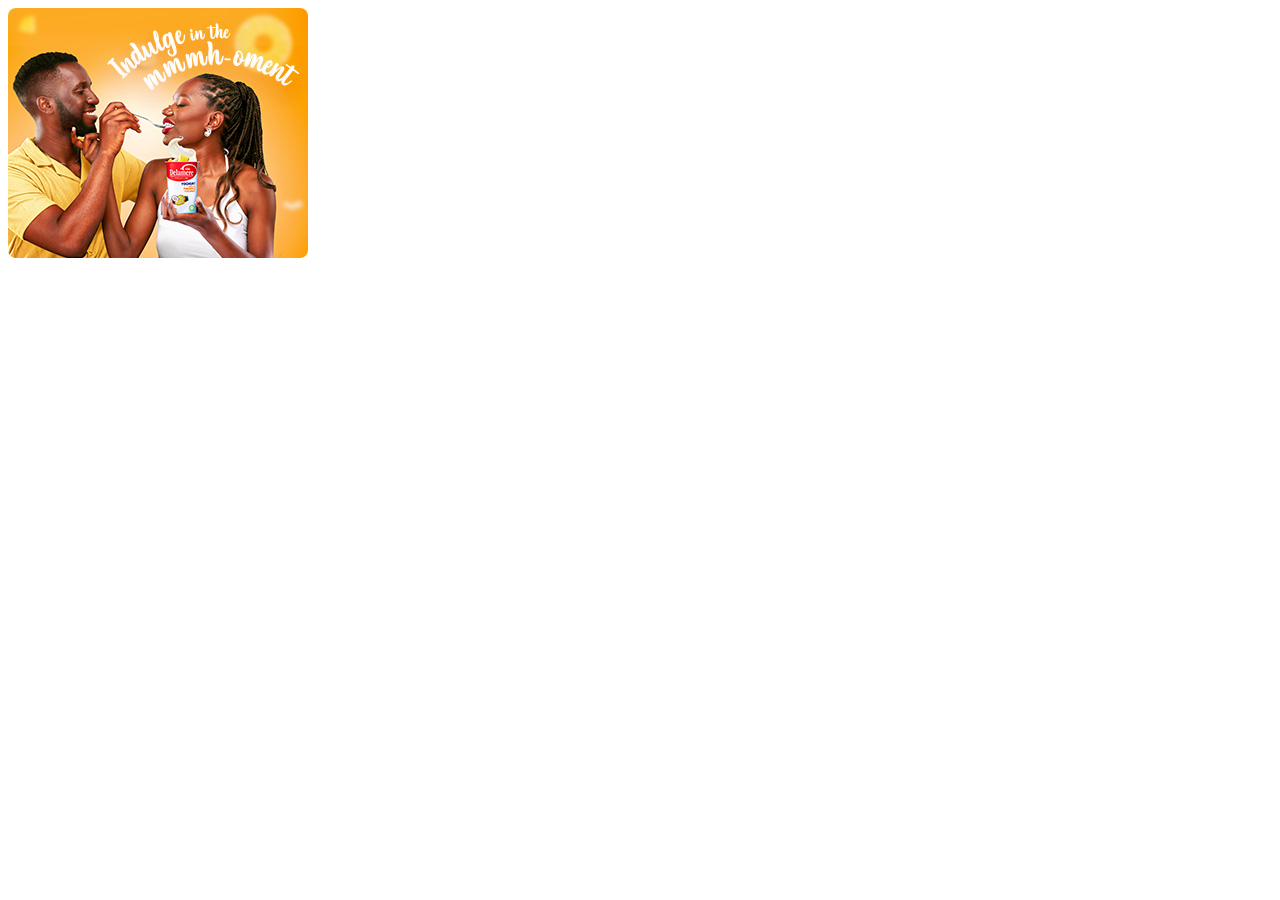
<file: 3D Frame Hover Flip Parallax/index.html>
<!DOCTYPE html>
<html lang="en">
  <head>
    <meta charset="UTF-8" />
    <meta http-equiv="X-UA-Compatible" content="IE=edge" />
    <meta name="viewport" content="width=device-width, initial-scale=1.0" />
    <title>3d flip</title>
  </head>
  <style>
    html {
      font-family: sans-serif;
      box-sizing: border-box;
    }

    *,
    *:before,
    *:after {
      box-sizing: inherit;
    }
    .cd__main {
      background: linear-gradient(
        to right,
        #3f2b96,
        #a8c0ff
      ) !important; /* W3C, IE 10+/ Edge, Firefox 16+, Chrome 26+, Opera 12+, Safari 7+ */
    }
    .text-center {
      text-align: center;
    }

    .color-white {
      color: #fff;
    }

    @media screen and (min-width: 1380px) {
      .box-container {
        flex-direction: row;
      }
    }

    .box-item {
      position: relative;
      /* -webkit-backface-visibility: hidden; */
      width: 300px;
      height: 250px;
    }

    .flip-box {
      -ms-transform-style: preserve-3d;
      transform-style: preserve-3d;
      -webkit-transform-style: preserve-3d;
      perspective: 1000px;
      -webkit-perspective: 1000px;
    }

    .flip-box-front,
    .flip-box-back {
      background-size: cover;
      background-position: center;
      border-radius: 8px;
      height: 250px;
      -ms-transition: transform 0.7s cubic-bezier(0.4, 0.2, 0.2, 1);
      transition: transform 0.7s cubic-bezier(0.4, 0.2, 0.2, 1);
      -webkit-transition: transform 0.7s cubic-bezier(0.4, 0.2, 0.2, 1);
      -webkit-backface-visibility: hidden;
      backface-visibility: hidden;
    }

    .flip-box-front {
      -ms-transform: rotateY(0deg);
      -webkit-transform: rotateY(0deg);
      transform: rotateY(0deg);
      -webkit-transform-style: preserve-3d;
      -ms-transform-style: preserve-3d;
      transform-style: preserve-3d;
    }

    .flip-box:hover .flip-box-front {
      -ms-transform: rotateY(-180deg);
      -webkit-transform: rotateY(-180deg);
      transform: rotateY(-180deg);
      -webkit-transform-style: preserve-3d;
      -ms-transform-style: preserve-3d;
      transform-style: preserve-3d;
    }

    .flip-box-back {
      position: absolute;
      top: 0;
      left: 0;
      width: 100%;

      -ms-transform: rotateY(180deg);
      -webkit-transform: rotateY(180deg);
      transform: rotateY(180deg);
      -webkit-transform-style: preserve-3d;
      -ms-transform-style: preserve-3d;
      transform-style: preserve-3d;
    }

    .flip-box:hover .flip-box-back {
      -ms-transform: rotateY(0deg);
      -webkit-transform: rotateY(0deg);
      transform: rotateY(0deg);
      -webkit-transform-style: preserve-3d;
      -ms-transform-style: preserve-3d;
      transform-style: preserve-3d;
    }

    .flip-box .inner {
      position: absolute;
      left: 0;
      width: 100%;

      outline: 1px solid transparent;
      -webkit-perspective: inherit;
      perspective: inherit;
      z-index: 2;

      transform: translateY(-50%) translateZ(60px) scale(0.94);
      -webkit-transform: translateY(-50%) translateZ(60px) scale(0.94);
      -ms-transform: translateY(-50%) translateZ(60px) scale(0.94);
      top: 50%;
    }

    .flip-box-header {
      font-size: 34px;
    }

    .flip-box p {
      font-size: 20px;
      line-height: 1.5em;
    }

    .flip-box-img {
      height: auto;
      width: 100%;
    }

    .flip-box-button {
      background-color: transparent;
      border: 2px solid #fff;
      border-radius: 2px;
      color: #fff;
      cursor: pointer;
      font-size: 20px;
      font-weight: bold;
      margin-top: 25px;
      padding: 15px 20px;
      text-transform: uppercase;
    }

    .hand-icon {
      position: absolute;
      background-image: url("https://i.postimg.cc/8556gm60/hand.png");
      background-repeat: no-repeat;
      background-position: center;
      width: 100px;
      height: 100px;
      /* background-color: black; */
      left: 35%;
      top: 25%;

      transform-origin: 52% 62%;
    }
    .hand-icon2 {
      position: absolute;
      background-image: url("https://i.postimg.cc/8556gm60/hand.png");
      background-repeat: no-repeat;
      background-position: center;
      width: 100px;
      height: 100px;
      /* background-color: black; */
      left: 35%;
      top: 25%;

      transform-origin: 52% 62%;
    }

    @keyframes swipe-hand {
      25% {
        transform: translate(20px) rotate(30deg);
      }
      50% {
        transform: translate(-20px) rotate(-15deg);
      }
      100% {
        transform: translate(0px) rotate(0);
      }
    }

    @keyframes swipe-hand2 {
      25% {
        transform: translate(20px) rotate(30deg);
      }
      50% {
        transform: translate(-20px) rotate(-15deg);
      }
      100% {
        transform: translate(0px) rotate(0);
      }
    }
  </style>
  <body>
    <div class="box-container">
      <div class="box-item">
        <div class="flip-box">
          <div
            class="flip-box-front text-center"
            style="background-image: url('Frame_1.jpg')">
            <div class="inner color-white">
              <div class="hand-icon"></div>

              <!-- <img src="Frame_1.jpg" alt="" class="flip-box-img" /> -->
            </div>
          </div>
          <div
            class="flip-box-back text-center"
            style="background-image: url('Frame_2.jpg')">
            <div class="inner color-white">
              <div class="hand-icon2"></div>

              <!-- <img src="Frame_2.jpg" alt="" class="flip-box-img" /> -->
            </div>
          </div>
        </div>
      </div>
    </div>
  </body>
  <script>
    window.onload = () => {
      setTimeout(() => {
        document.querySelector(".hand-icon").style.visibility = "hidden";
        document.querySelector(".hand-icon2").style.visibility = "hidden";
      }, 5000);
      document.querySelector(".hand-icon").style.animation =
        "swipe-hand 2s infinite";
      document.querySelector(".hand-icon2").style.animation =
        "swipe-hand 2s infinite";
    };
  </script>
</html>
</file>
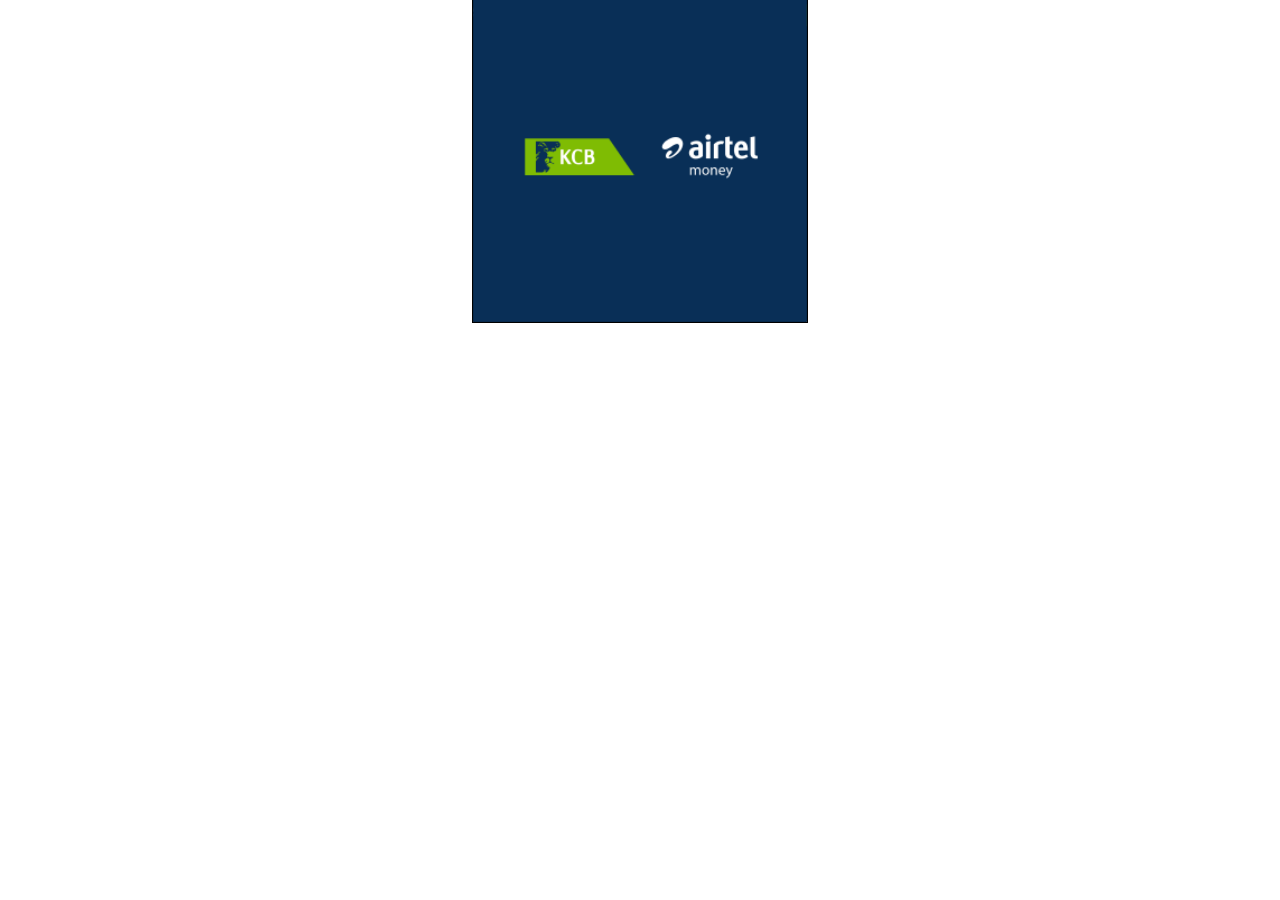
<file: Cube Rotating sideways - Right/index.html>
<!DOCTYPE html>
<html lang="en">
<head>
    <meta charset="UTF-8">
    <meta name="viewport" content="width=device-width, initial-scale=1.0">
    <title>Rotating Cube</title>
    <style>
        html {
            box-sizing: border-box;
        }
        *, ::before, ::after {
            box-sizing: inherit;
        }

        :root {
            --cube-size: 300px;
            --cube-font: 50px;
            --cube-border: 1px;
            --cube-face-padding: calc(
                (var(--cube-size) - 2 * var(--cube-border) - var(--cube-font)) / 2
            );
        }

        body {
            margin: 5px;
        }

        .main-content {
            position: relative;
        }

        .wrapper {
            margin-top: 150px;
            position: absolute;
            top: 50%;
            left: 50%;
            transform: translate(-50%, -50%);
            perspective: 1400px;
        }

        .cube {
            position: relative;
            transform-style: preserve-3d;
            animation: rotate-right 20s linear infinite;
        }

        .face {
            width: var(--cube-size);
            height: var(--cube-size);
            position: absolute;
            border: var(--cube-border) solid black;
            font-size: var(--cube-font);
            line-height: 1;
            text-transform: uppercase;
            padding-top: var(--cube-face-padding);
            padding-bottom: var(--cube-face-padding);
            text-align: center;
        }

        .face-front {
            transform: translateX(-150px) translateY(-150px) translateZ(150px);
            background-image: url(Frame_1.png);
        }

        .face-back {
            transform: translateX(-150px) translateY(-150px) translateZ(-150px) rotateY(180deg);
            background-image: url(Frame_2.png);
        }

        .face-top {
            transform: translateX(-150px) translateY(-300px) rotateX(90deg);
            background-image: url(Frame_3.png);
        }

        .face-bottom {
            transform: translateX(-150px) rotateX(-90deg);
            background-image: url(Frame_4.png);
        }

        .face-right {
            transform: translateY(-150px) rotateY(90deg);
            background-image: url(Frame_3.png);
        }

        .face-left {
            transform: translateY(-150px) translateX(-300px) rotateY(-90deg);
            background-image: url(Frame_4.png);
        }

        @keyframes rotate-right {
            0% {
                transform: rotate3d(0, 0, 0, 0);
            }
            100% {
                transform: rotate3d(0, 1, 0, 360deg);
            }
        }
    </style>
</head>
<body>
    <div class="container-fluid">
        <div class="main-content">
            <div class="wrapper">
                <div class="cube" id="cube">
                    <div class="face face-front"></div>
                    <div class="face face-back"></div>
                    <div class="face face-top"></div>
                    <div class="face face-bottom"></div>
                    <div class="face face-right"></div>
                    <div class="face face-left"></div>
                </div>
            </div>
        </div>
    </div>
</body>
</html>
</file>
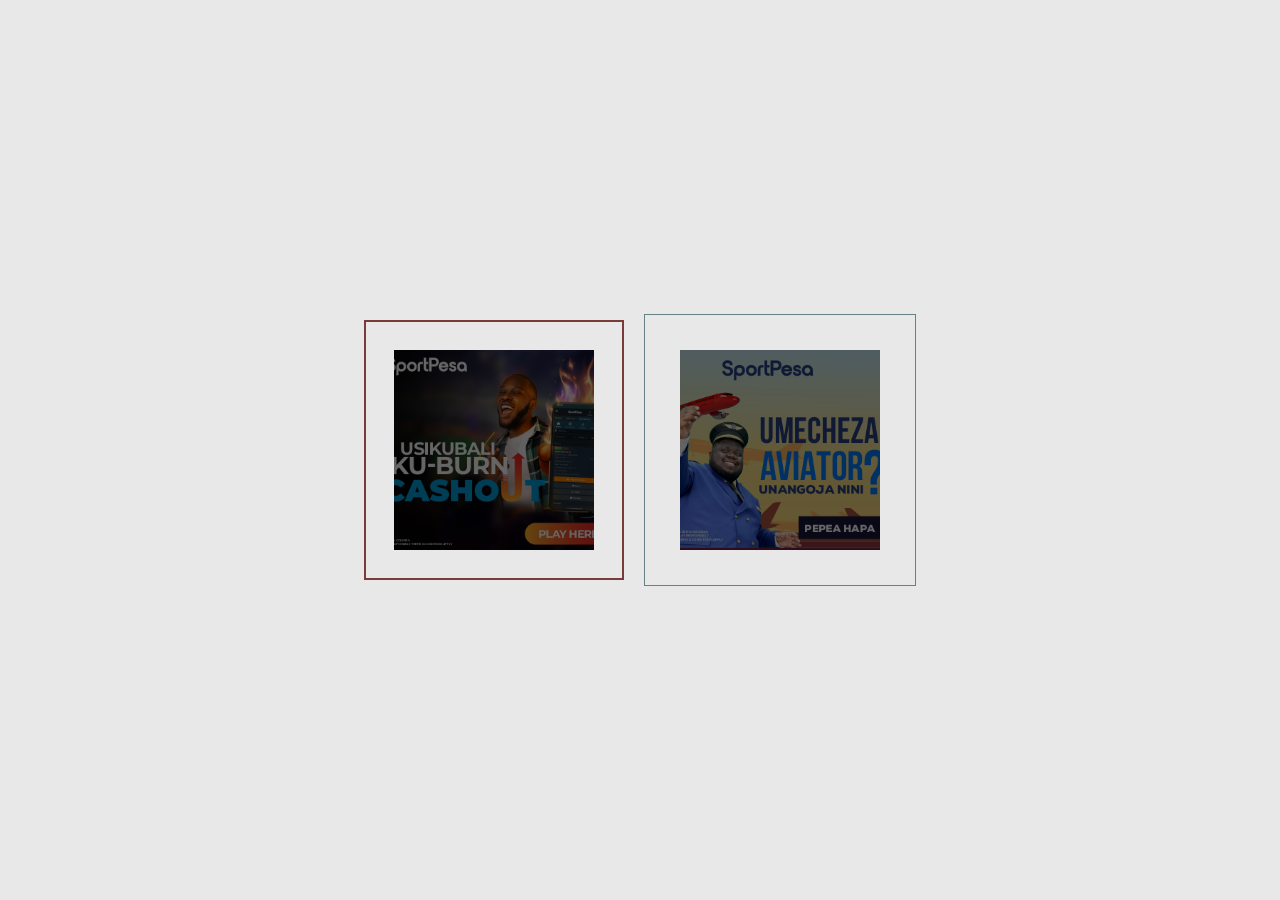
<file: Fancy Image Border Decoration/index.html>
<!DOCTYPE html>
<html lang="en">
<head>
    <meta charset="UTF-8">
    <meta http-equiv="X-UA-Compatible" content="IE=edge">
    <meta name="viewport" content="width=device-width, initial-scale=1.0">
    <title>Document</title>
</head>
<body>
<img src="Cash-out.png" alt="an old car">
<img src="Aviator.png" style="--c: #668284;--b:1px;--s: 18px" alt="an old car">

<style>
    img {
  --s: 15px;  /* size of the frame */
  --b: 2px;   /* border thickness */
  --w: 200px; /* width of the image */
  --c: #7B3B3B;
  
  width: var(--w);
  aspect-ratio: 1;
  object-fit: cover;
  padding: calc(2*var(--s));
  --_g: var(--c) var(--b),#0000 0 calc(100% - var(--b)),var(--c) 0;
  background:
    linear-gradient(      var(--_g)) 50%/100% var(--_i,100%) no-repeat,
    linear-gradient(90deg,var(--_g)) 50%/var(--_i,100%) 100% no-repeat;
  outline: calc(var(--w)/2) solid #0009;
  outline-offset: calc(var(--w)/-2 - 2*var(--s));
  transition: .4s;
  cursor: pointer;
}
img:hover {
  outline: var(--b) solid var(--c);
  outline-offset: calc(var(--s)/-2);
  --_i: calc(100% - 2*var(--s));
}

body {
  margin: 0;
  min-height: 100vh;
  display: grid;
  place-content: center;
  align-items: center;
  grid-auto-flow: column;
  gap: 20px;
  background: #e8e8e8;
}
</style>
</body>
</html>
</file>
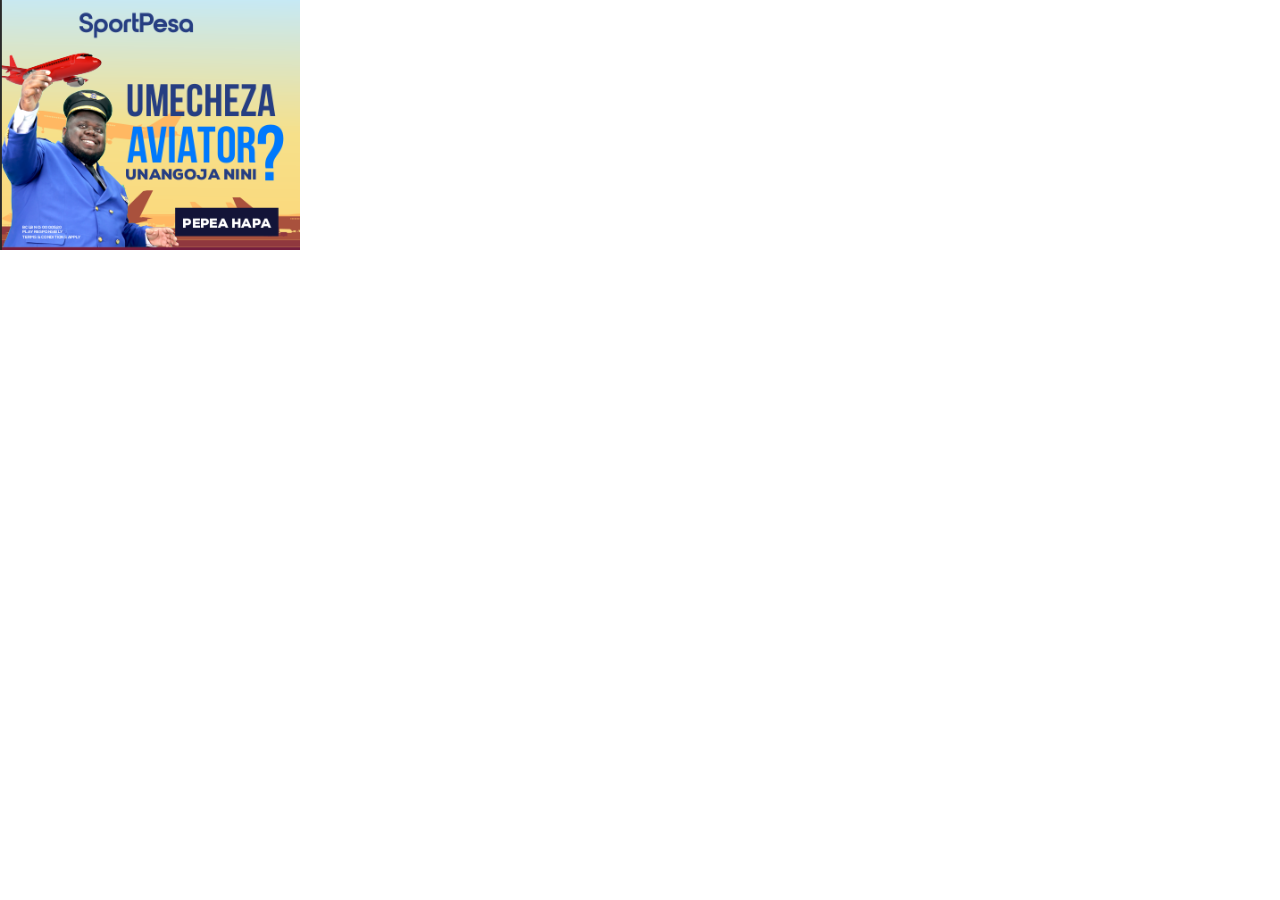
<file: Folding Image/index.html>
<!DOCTYPE html>
<html lang="en">
<head>
    <meta charset="UTF-8">
    <meta http-equiv="X-UA-Compatible" content="IE=edge">
    <meta name="viewport" content="width=device-width, initial-scale=1.0">
    <title>Aviator</title>
</head>
<body>
    <ul>
        <li></li>
        <li></li>
        <li></li>
        <li></li>
    </ul>

    <style>
        body{
            margin: 0;
            padding: 0;
        }

        ul{
            margin: 0;
            padding: 0;
            position: absolute;
            width: 300px;
            height: 250px;
            display: flex;
        }

        ul li{
            list-style: none;
            width: 25%;
            background: url(Aviator.png);
            background-size: cover;
            height:100%;
            transition: .5s;
        }

        /* ul:hover li:nth-child(odd){
            transform: skewY(15deg);
            box-shadow: inset 20px 0 50px rgba(0,0,0,.5);
        }
        ul:hover li:nth-child(even){
            transform: skewY(-15deg);
            box-shadow: inset 20px 0 50px rgba(0,0,0,.5);
        } */
        @keyframes skewAnimationOdd {
    0% {
        transform: skewY(0deg);
        box-shadow: inset 0 0 0 rgba(0,0,0,.5);
    }
    50% {
        transform: skewY(15deg);
        box-shadow: inset 20px 0 50px rgba(0,0,0,.5);
    }
    100% {
        transform: skewY(0deg);
        box-shadow: inset 0 0 0 rgba(0,0,0,.5);
    }
}

@keyframes skewAnimationEven {
    0% {
        transform: skewY(0deg);
        box-shadow: inset 0 0 0 rgba(0,0,0,.5);
    }
    50% {
        transform: skewY(-15deg);
        box-shadow: inset 20px 0 50px rgba(0,0,0,.5);
    }
    100% {
        transform: skewY(0deg);
        box-shadow: inset 0 0 0 rgba(0,0,0,.5);
    }
}

ul li {
    animation-duration: 4s; /* Adjust as needed */
    animation-iteration-count: infinite;
}

ul li:nth-child(odd) {
    animation-name: skewAnimationOdd;
}

ul li:nth-child(even) {
    animation-name: skewAnimationEven;
}

        
        ul li:nth-child(1){
            background-position: 0;
        }

        ul li:nth-child(2){
            background-position: -75px;
        }

        ul li:nth-child(3){
            background-position: calc(-75px * 2);
        }

        ul li:nth-child(4){
            background-position: calc(-75px * 3);
        }

    </style>
</body>
</html>
</file>
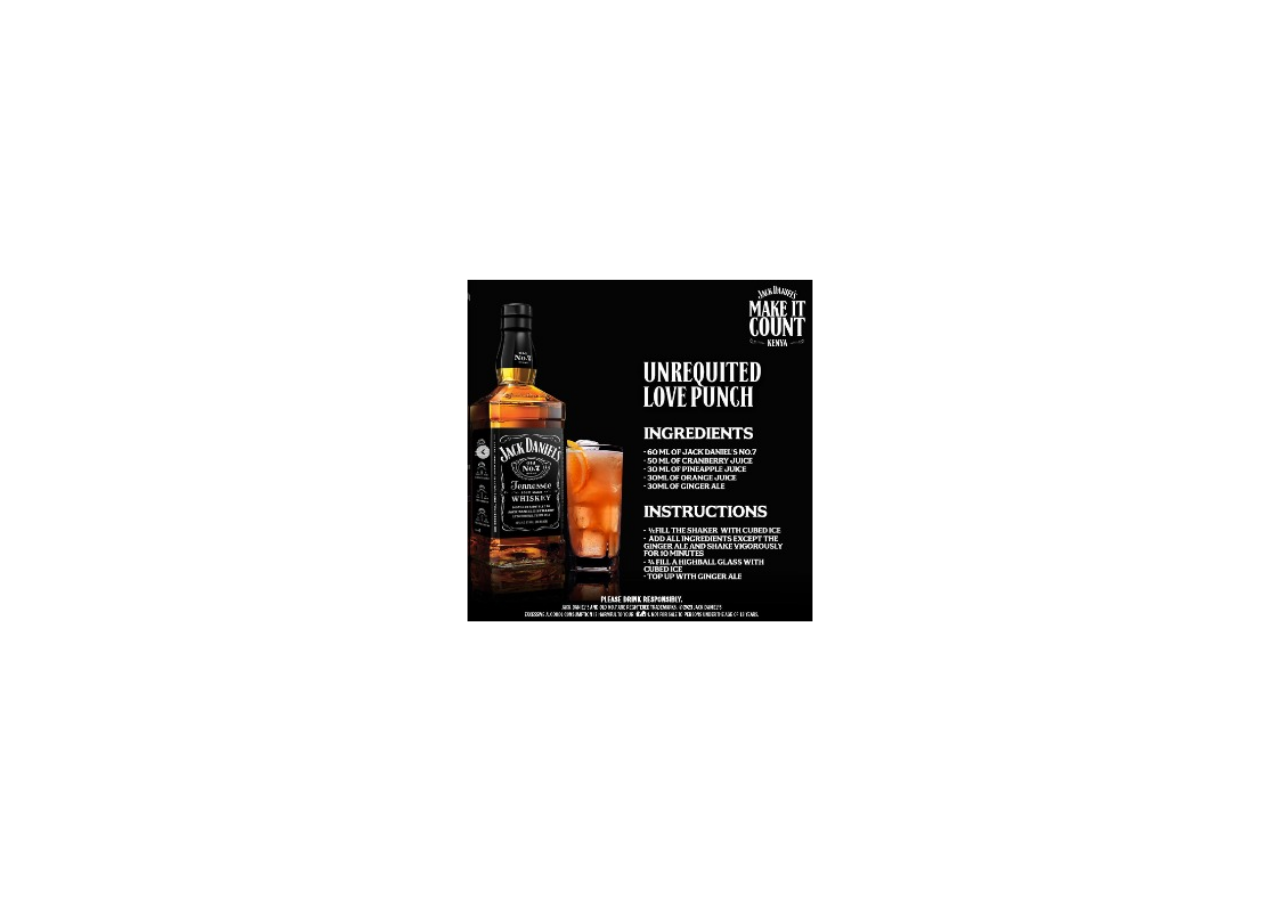
<file: Magnifying Clip Blinds/index.html>
<!DOCTYPE html>
<html lang="en">
<head>
    <meta charset="UTF-8">
    <meta http-equiv="X-UA-Compatible" content="IE=edge">
    <meta name="viewport" content="width=device-width, initial-scale=1.0">
    <link rel="stylesheet" href="style.css">
    <title>Document</title>
</head>
<body>
    <div id="background" class="clip"></div>
<div id="clip3" class="clip"></div>
<div id="clip4" class="clip"></div>
<div id="clipa" class="clip"></div>
<div id="clip1" class="clip"></div>
<div id="clip2" class="clip"></div>
<div id="clipb" class="clip"></div>
</body>
</html>
</file>
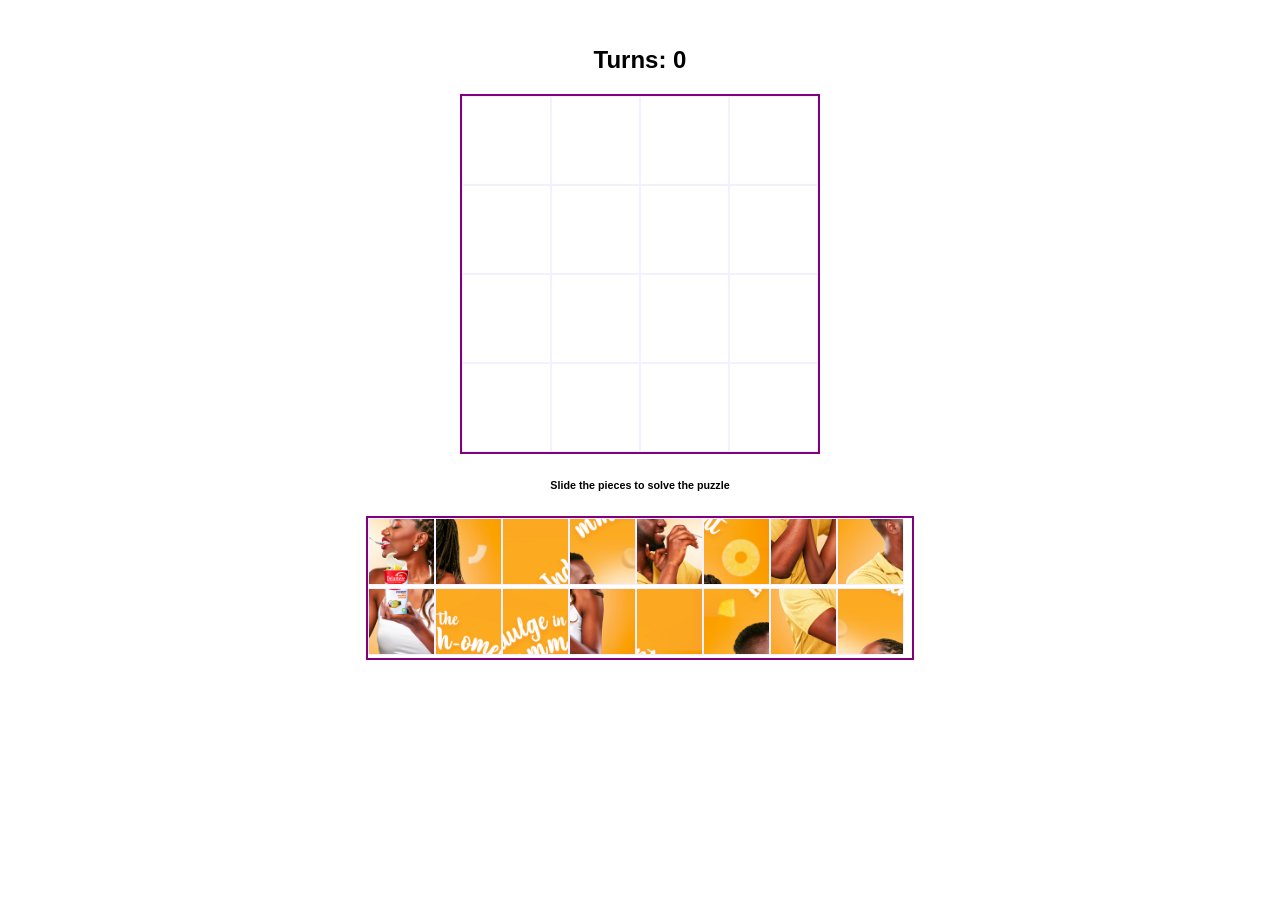
<file: Puzzle Game Outbound Frame/index.html>
<!DOCTYPE html>
<html>
    <head>
        <meta charset="UTF-8">
        <meta name="viewport" content="width=device-width, initial-scale=1.0">
        <title>Puzzle Game</title>
        <link rel="stylesheet" href="puzzle.css">
        <script src="puzzle.js"></script>
    </head>

    <body>
        <br>
        <h2>Turns: <span id="turns">0</span></h2>
        <div id="board"></div>
        <h6> <span class="instructions">Slide the pieces to solve the puzzle</span></h2>
        <div id="pieces"></div>
    </body>
</html>
</file>
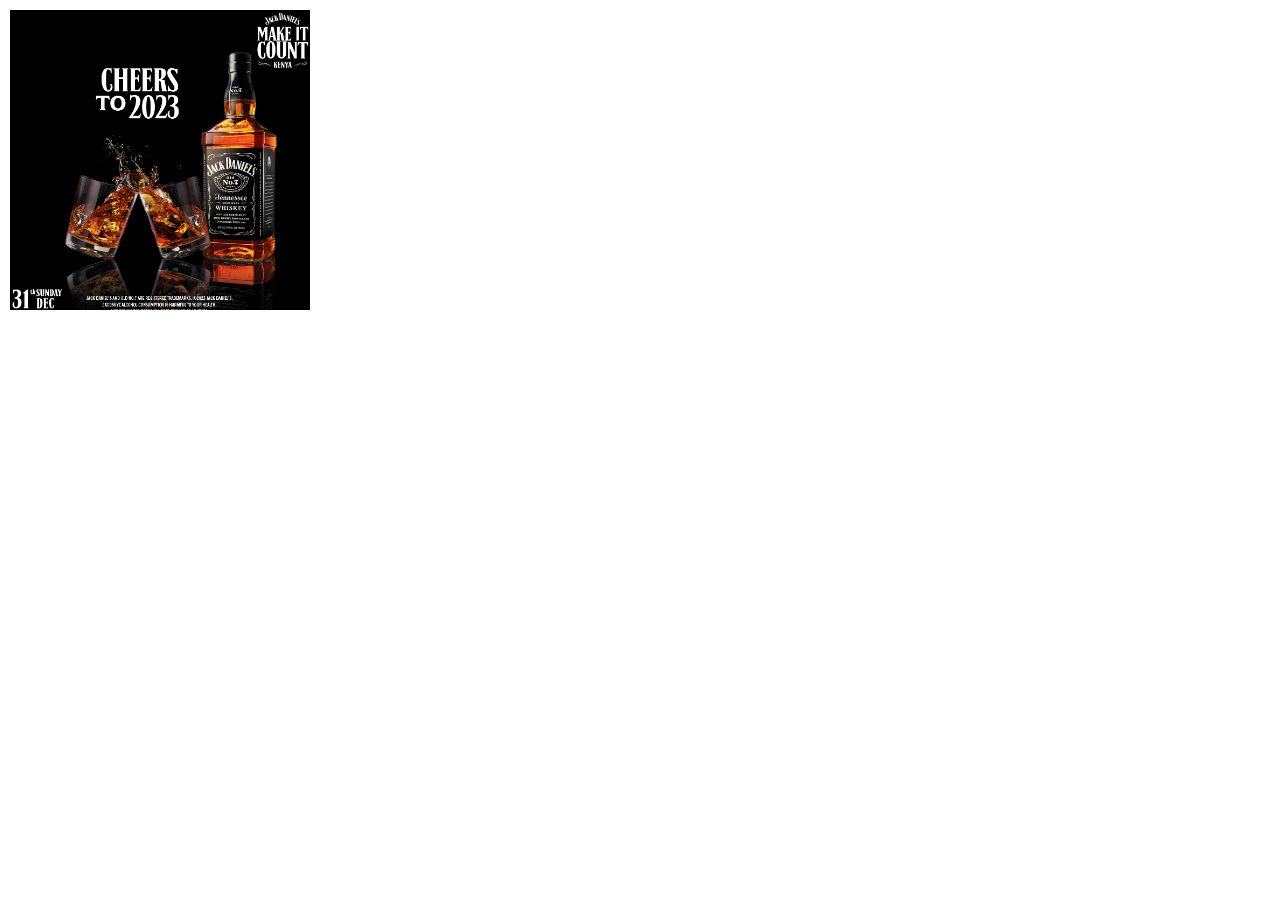
<file: Reveal Hover Effects/index.html>
<!DOCTYPE html>
<html lang="en">
<head>
  <meta charset="UTF-8">
  <meta name="viewport" content="width=device-width, initial-scale=1.0">
  <link rel="stylesheet" href="styles.css">
  <title>Iris</title>
</head>
<body>
  <div class="wrapper">
    <div class="intro">
      <!-- Add content here if needed -->
    </div>

    <div class="scenes" tabindex="0">
      <div class="scene-1">
      </div>
      <div class="scene-2">
      </div>
    </div>
  </div>
</body>
</html>
</file>
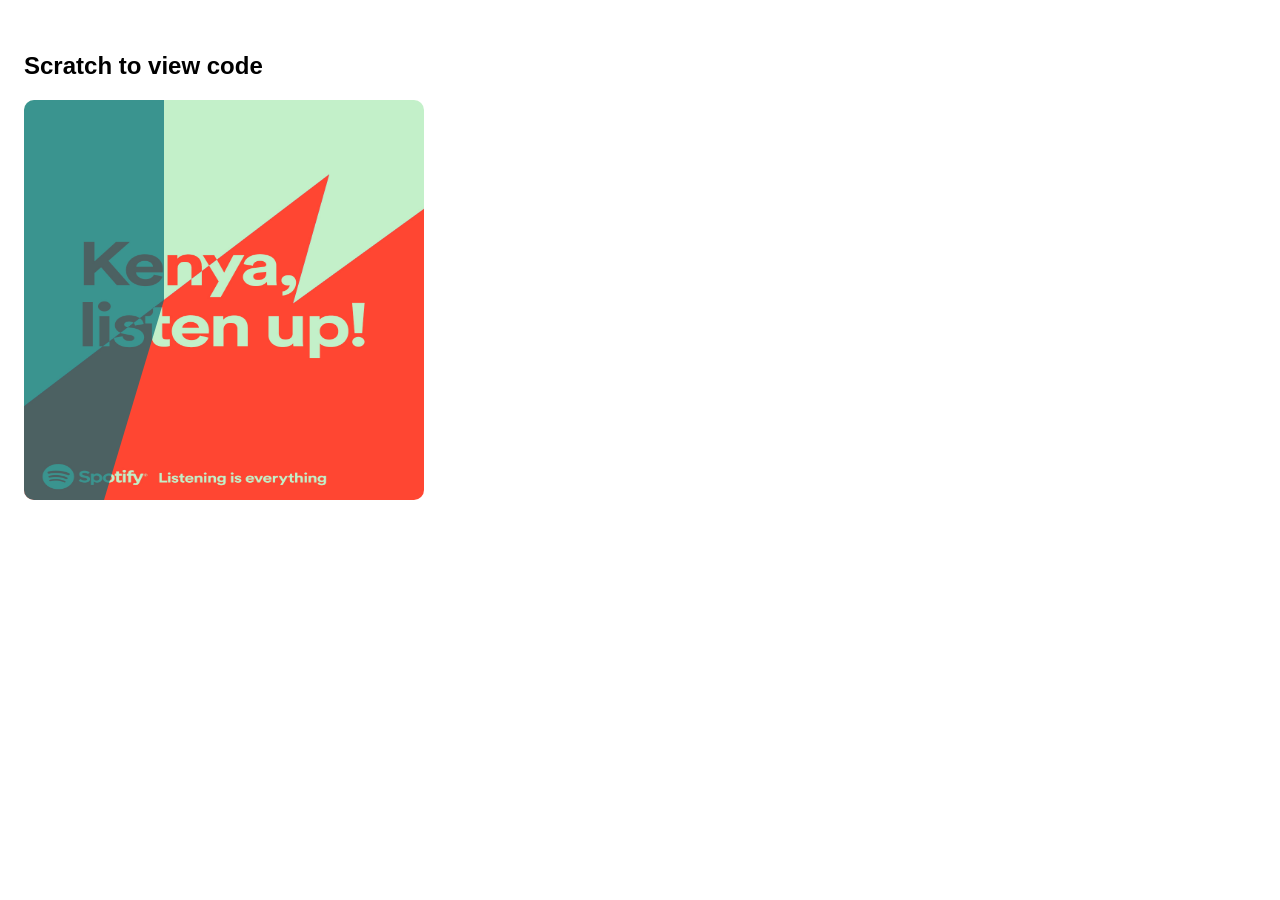
<file: Scratch to Reveal Card/index.html>
<!DOCTYPE html>
<html lang="en">
  <head>
    <meta charset="UTF-8" />
    <meta name="viewport" content="width=device-width, initial-scale=1.0" />
    <title>Document</title>
    <style>
      body {
        font-family: "Montserrat", sans-serif;
      }

      .main-container {
        padding: 24px 16px;
      }

      .scratch-container {
        width: 400px;
        height: 400px;
        border-radius: 10px;
        margin-bottom: 32px;
        overflow: hidden;
        position: relative;
        animation: bounce 2s infinite;
      }

      .scratch-card {
        position: absolute;
        inset: 0;
        display: grid;
        place-items: center;
        font-size: 24px;
        font-weight: bold;
        letter-spacing: 2px;
      }

      canvas {
        position: absolute;
        cursor: grabbing;
      }

      @keyframes bounce {
        0%, 100% {
          transform: translateY(0);
        }
        50% {
          transform: translateY(-20px);
        }
      }

      @keyframes shake {
        0%, 100% {
          transform: translateX(0);
        }
        25% {
          transform: translateX(-5px);
        }
        75% {
          transform: translateX(5px);
        }
      }

      .scratch-container:hover {
        animation: shake 0.5s infinite;
      }
    </style>
  </head>
  <body>
    <div class="main-container">
      <h2 class="main-heading">Scratch to view code</h2>
      <div class="scratch-container">
        <div class="scratch-card">
          <div class="code">
            <img src="Listen_Up_Kenya.jpg" alt="" width="400" height="400">
          </div>
        </div>
        <canvas id="scratch-card1" width="400" height="400"></canvas>
      </div>
    </div>
    <script>
      const createScratchCard = (canvasId, color) => {
        let canvas = document.getElementById(canvasId);
        let context = canvas.getContext("2d");

        const init = () => {
          context.fillStyle = color;
          context.globalAlpha = 0.7; // Set the transparency of the covering color
          context.beginPath();
          // Draw an irregular shape covering 35% of the canvas
          context.moveTo(0, 0);
          context.lineTo(0.35 * canvas.width, 0);
          context.lineTo(0.35 * canvas.width, 0.5 * canvas.height);
          context.lineTo(0.2 * canvas.width, canvas.height);
          context.lineTo(0, canvas.height);
          context.closePath();
          context.fill();
        };

        const scratch = (x, y) => {
          context.globalCompositeOperation = "destination-out";
          context.beginPath();
          context.arc(x, y, 24, 0, 2 * Math.PI);
          context.fill();
        };

        canvas.addEventListener("mouseover", (event) => {
          scratch(event.offsetX, event.offsetY);
        });

        canvas.addEventListener("mousemove", (event) => {
          scratch(event.offsetX, event.offsetY);
        });

        init();
      };

      createScratchCard("scratch-card1", "#006d77");
    </script>
  </body>
</html>
</file>
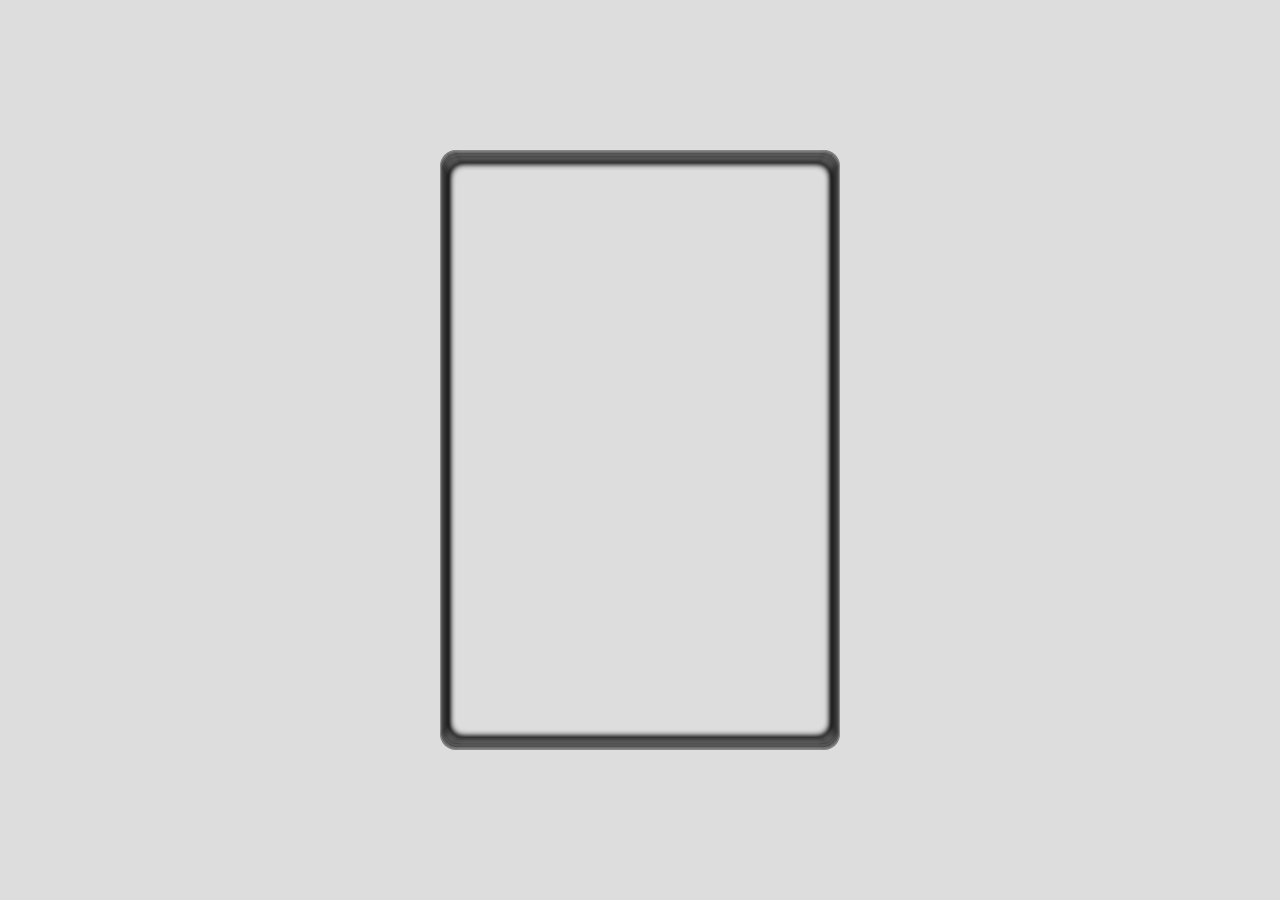
<file: 1 Drafts/3D CSS Card/index.html>
<!DOCTYPE html>
<html lang="en">
<head>
    <meta charset="UTF-8">
    <meta name="viewport" content="width=device-width, initial-scale=1.0">
    <title>3D Card</title>
    <style>
        * {
            margin: 0 auto;
            padding: 0;
            box-sizing: border-box;
        }

        body {
            font-family: Raleway, sans-serif;
            display: flex;
            align-items: center;
            min-height: 100vh;
            background-color: #ddd;
        }

        .card-container {
            perspective: 50em;
        }

        .card-container:nth-child(1) {
            --bi: repeating-linear-gradient(30deg, #111 0 0.25em, #333 0 1em);
        }

        .card-container:nth-child(2) {
            --bi: linear-gradient(#555 5em, #0000 3em), linear-gradient(60deg, #880E4F, #1A237E);
        }

        @keyframes rotateCard {
            0% {
                transform: rotateY(30deg) rotateX(15deg);
            }
            50% {
                transform: rotateY(-30deg) rotateX(-15deg);
            }
            100% {
                transform: rotateY(30deg) rotateX(15deg);
            }
        }

        .card {
            position: relative;
            width: 400px;
            height: 600px;
            padding: 3em;
            color: #fff;
            transform-style: preserve-3d;
            animation: rotateCard 5s infinite;
        }

        .layers {
            position: absolute;
            left: 0;
            top: 0;
            width: 100%;
            height: 100%;
            transform-style: preserve-3d;
            z-index: -1;
        }

        .layer {
            position: absolute;
            left: 0;
            top: 0;
            width: 100%;
            height: 100%;
            border-radius: 1em;
            background-image: url(https://img.freepik.com/premium-photo/nursery-art-illustration-cheetah-airy-pastel-color-palette_1151123-19405.jpg?ga=GA1.1.1137276521.1719309819);
            box-shadow: 0 0 0.5em #000d inset;
        }

        .layer:nth-child(1) { --tz: 0px; transform: translateZ(var(--tz)); }
        .layer:nth-child(2) { --tz: -4px; transform: translateZ(var(--tz)); }
        .layer:nth-child(3) { --tz: -8px; transform: translateZ(var(--tz)); }
        .layer:nth-child(4) { --tz: -12px; transform: translateZ(var(--tz)); }
        .layer:nth-child(5) { --tz: -16px; transform: translateZ(var(--tz)); }
        .layer:nth-child(6) { --tz: -20px; transform: translateZ(var(--tz)); }
        .layer:nth-child(7) { --tz: -24px; transform: translateZ(var(--tz)); }
        .layer:nth-child(8) { --tz: -28px; transform: translateZ(var(--tz)); }
        .layer:nth-child(9) { --tz: -32px; transform: translateZ(var(--tz)); }
        .layer:nth-child(10) { --tz: -36px; transform: translateZ(var(--tz)); }
        
        .layer:last-child {
            box-shadow: 0 0 0.5em #000d inset, 0 0 5px #000;
        }
    </style>
</head>
<body>
    <div class="card-container">
        <div class="card">
            <div class="layers">
                <div class="layer"></div>
                <div class="layer"></div>
                <div class="layer"></div>
                <div class="layer"></div>
                <div class="layer"></div>
                <div class="layer"></div>
                <div class="layer"></div>
                <div class="layer"></div>
                <div class="layer"></div>
                <div class="layer"></div>
            </div>
        </div>
    </div>
</body>
</html>
</file>
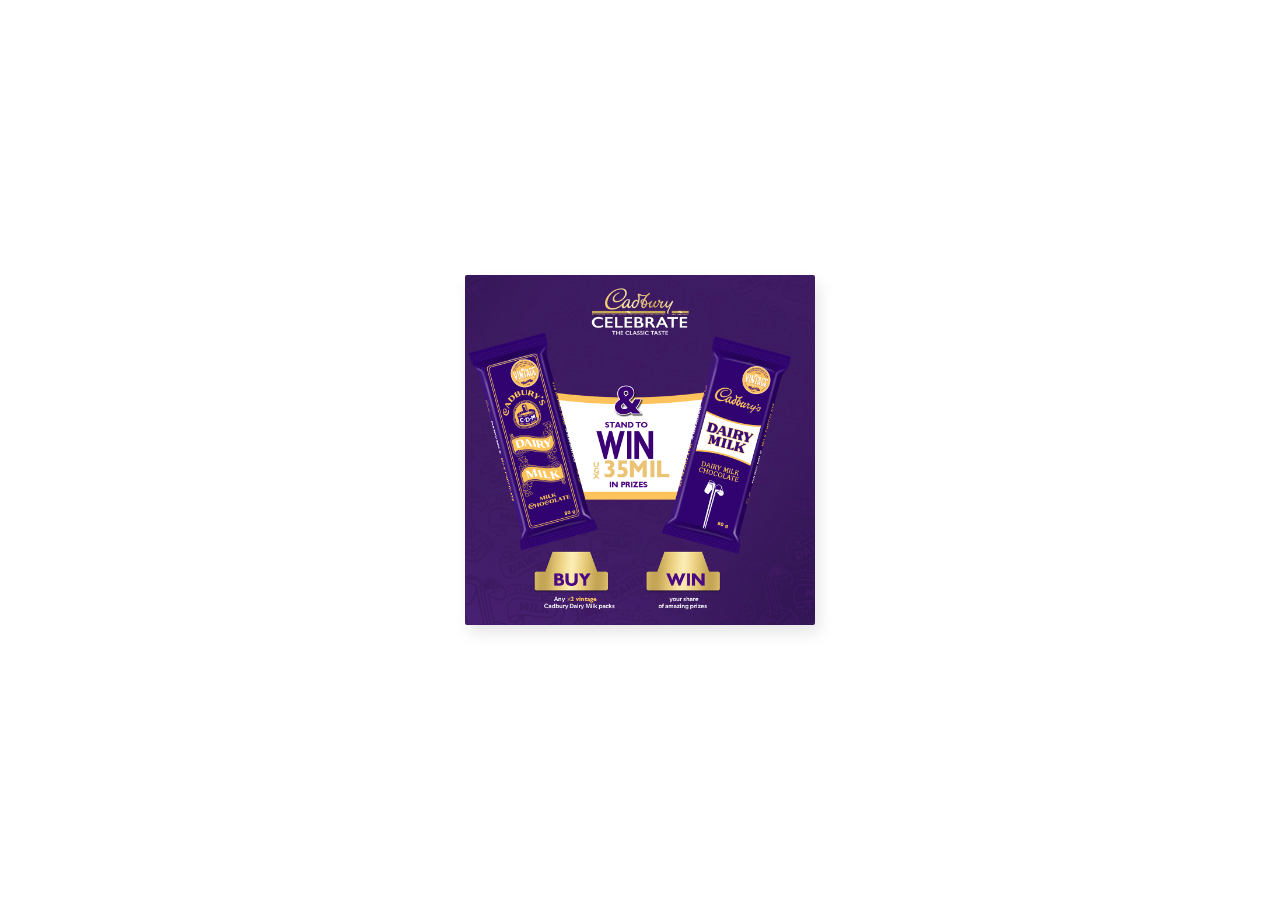
<file: 1 Drafts/3D Rectangle Prototype/index.html>
<!DOCTYPE html>
<html lang="en">
<head>
    <meta charset="UTF-8">
    <meta name="viewport" content="width=device-width, initial-scale=1.0">
    <title>Image Transition</title>
    <style>
        * {
            margin: 0;
            padding: 0;
            box-sizing: border-box;
        }

        .frame {
            position: absolute;
            top: 50%;
            left: 50%;
            width: 350px;
            height: 350px;
            margin-top: -175px;
            margin-left: -175px;
            border-radius: 2px;
            box-shadow: 4px 8px 16px 0 rgba(0, 0, 0, 0.1);
            overflow: hidden;
            background: #fff;
            color: #333;
            font-family: 'Open Sans', Helvetica, sans-serif;
            -webkit-font-smoothing: antialiased;
            -moz-osx-font-smoothing: grayscale;
        }

        figure {
            width: 100%;
            height: 100%;
            position: relative;
        }

        .image-1 {
            width: 100%;
            height: 100%;
            position: absolute;
            background-image: url('./Frame_1.jpg');
            background-repeat: no-repeat;
            background-size: cover;
            top: 0;
            left: 0;
            transition: all 2s ease-in-out;
        }

        .image-2 {
            display: inline-block;
            width: 100%;
            height: 100%;
            position: absolute;
            top: 0;
            opacity: 0;
            background-image: url('./Frame_2.jpg');
            background-size: cover;
            background-repeat: no-repeat;
            transition: all 2s ease-in-out;
        }

        figure:hover .image-2 {
            opacity: 1;
            transform: translate(0) !important;
        }

        .image-2:nth-child(2) {
            background-position: 0px 0px;
            left: 0px;
            transform: translateY(60px);
        }

        .image-2:nth-child(3) {
            background-position: -50px 0;
            left: 50px;
            transform: translateY(-60px);
        }

        .image-2:nth-child(4) {
            background-position: -100px 0;
            left: 100px;
            transform: translateY(60px);
        }

        .image-2:nth-child(5) {
            left: 150px;
            background-position: -150px 0;
            transform: translateY(-60px);
        }

        .image-2:nth-child(6) {
            left: 200px;
            background-position: -200px 0;
            transform: translateY(60px);
        }

        .image-2:nth-child(7) {
            left: 250px;
            background-position: -250px 0;
            transform: translateY(-60px);
        }

        .image-2:nth-child(8) {
            left: 300px;
            background-position: -300px 0;
            transform: translateY(60px);
        }

        .image-2:nth-child(9) {
            left: 350px;
            background-position: -350px 0;
            transform: translateY(-60px);
        }

        .hand {
            position: absolute;
            width: 50px;
            height: 50px;
            background: url('./hand-icon.png') no-repeat center center;
            background-size: contain;
            animation: sway 5s infinite alternate;
        }

        .frame:hover .hand {
            animation: none;
        }

        @keyframes sway {
            0% {
                transform: translate(0, 0);
            }
            100% {
                transform: translate(300px, -300px);
            }
        }
    </style>
</head>
<body>
    <div class="frame">
        <figure>
            <div class="image-1"></div>
            <div class="image-2"></div>
            <div class="image-2"></div>
            <div class="image-2"></div>
            <div class="image-2"></div>
            <div class="image-2"></div>
            <div class="image-2"></div>
            <div class="image-2"></div>
            <div class="image-2"></div>
        </figure>
        <div class="hand"></div>
    </div>
</body>
</html>
</file>
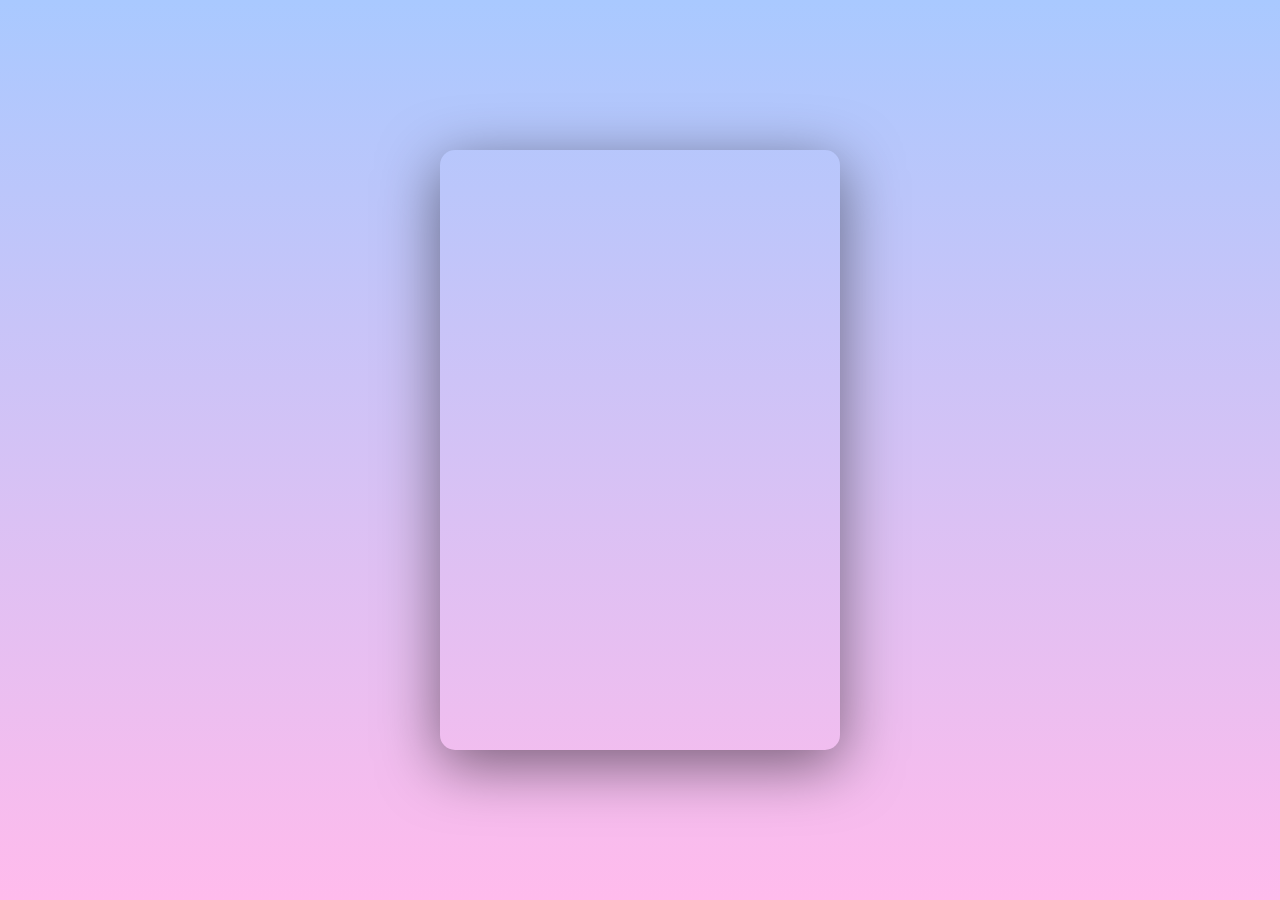
<file: 1 Drafts/Card Hover Effect/index.html>
<!DOCTYPE html>
<html lang="en">
<head>
    <meta charset="UTF-8">
    <meta name="viewport" content="width=device-width, initial-scale=1.0">
    <title>Card Animation</title>
    <style>
        body {
            margin: 0;
            padding: 0;
            display: flex;
            justify-content: center;
            align-items: center;
            min-height: 100vh;
            background-color: #a9c9ff;
            background-image: linear-gradient(180deg, #a9c9ff 0%, #ffbbec 100%);
        }

        .container {
            max-width: 100vw;
            margin: 0 auto;
            padding: 40px 0;
        }

        .card {
            position: relative;
            width: 400px;
            height: 600px;
            margin: 0 auto;
            background-image: url(https://img.freepik.com/premium-photo/nursery-art-illustration-cheetah-airy-pastel-color-palette_1151123-19405.jpg?ga=GA1.1.1137276521.1719309819);
            border-radius: 15px;
            box-shadow: 0 15px 60px rgba(0, 0, 0, 0.5);
            overflow: hidden;
        }

        @keyframes moveFace {
            0%, 100% {
                height: 100%;
            }
            50% {
                height: 20px;
            }
        }

        .face {
            position: absolute;
            bottom: 0;
            left: 0;
            width: 100%;
            height: 100%;
            display: flex;
            justify-content: center;
            align-items: center;
        }

        .face.face2 {
            animation: moveFace 7s infinite;
        }

        .card:nth-child(1) .face.face2 {
            background-image: url(https://img.freepik.com/premium-photo/nursery-art-illustration-cheetah-airy-pastel-color-palette_1151123-19405.jpg?ga=GA1.1.1137276521.1719309819);
            border-radius: 15px;
        }

    </style>
</head>
<body>
    <div class="container">
        <div class="card">
            <div class="face face1"></div>
            <div class="face face2"></div>
        </div>
    </div>
</body>
</html>
</file>
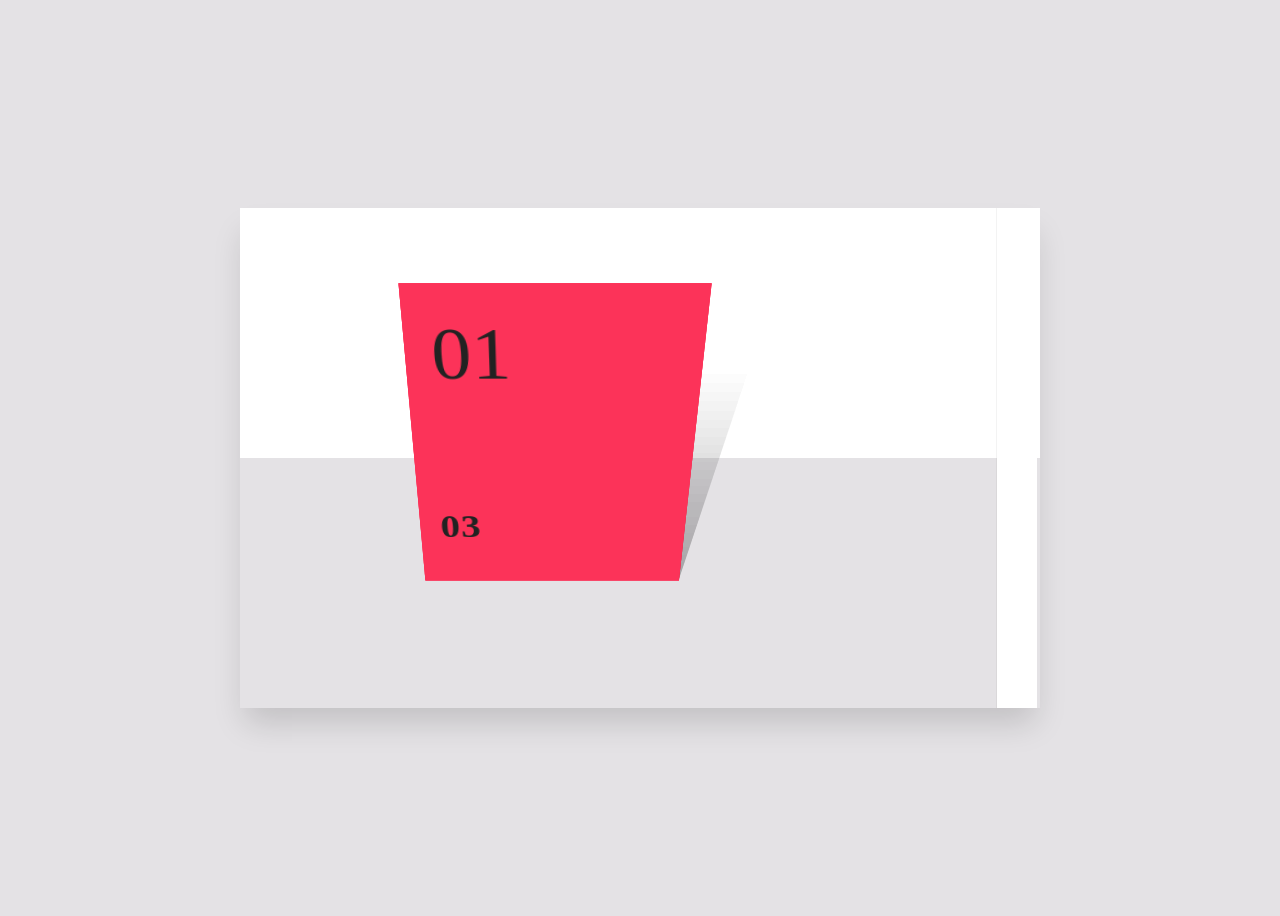
<file: 1 Drafts/CSS Cards Carousel/index.html>
<!DOCTYPE html>
<html lang="en">
<head>
    <meta charset="UTF-8">
    <meta name="viewport" content="width=device-width, initial-scale=1.0">
    <title>Card Animation</title>
    <style>
        :root {
            --b: #32cbfb;
            --w: #fff;
            --g: #e4e2e5;
            --r: #fc3359;
            --y: #fefb3a;
            --bl: #222;
            --t: rgba(255, 255, 255, 0.00001);
        }

        body {
            display: flex;
            justify-content: center;
            align-items: center;
            height: 100vh;
            overflow: hidden;
            background: var(--g);
        }

        #wrap {
            width: 800px;
            height: 500px;
            box-shadow: 0 20px 30px -5px rgba(0, 0, 0, 0.15);
            overflow: hidden;
            position: relative;
            transform-style: preserve-3d;
            background: linear-gradient(to bottom, var(--w) 50%, var(--g) 50%);
        }

        .trigger {
            position: absolute;
            width: 5%;
            height: 100%;
            bottom: 0;
            right: 0;
            z-index: 99;
            opacity: 1;
            cursor: pointer;
        }

        .trigger:before {
            content: '';
            position: absolute;
            width: 100%;
            height: 100%;
            top: 0;
            left: 0;
            background: var(--w);
            box-shadow: -1px 0 0 0 rgba(0, 0, 0, 0.015);
            transition: 0.2s ease-in-out;
        }

        .trigger:after {
            content: '';
            position: absolute;
            width: 0;
            height: 0;
            border-style: solid;
            border-width: 20px 0 20px 20px;
            border-color: transparent transparent transparent var(--bl);
            top: calc(50% - 20px);
            right: 8.5px;
            transition: 0.2s ease-in-out;
            opacity: 0;
        }

        .trigger:hover:after {
            border-color: transparent transparent transparent var(--w);
        }

        .trigger:hover:before {
            background: var(--bl);
        }

        .innerwrap {
            position: absolute;
            width: 1300px;
            height: 1300px;
            left: -725px;
            top: -400px;
            z-index: 999;
        }

        .innerwrap input {
            position: absolute;
            top: calc(50% - 175px);
            height: 350px;
            width: 280px;
            left: 900px;
            transform-style: preserve-3d;
            transform-origin: -350px;
            perspective: 600px;
            z-index: 7;
            opacity: 0;
            cursor: pointer;
        }

        .innerwrap input:before {
            content: '';
            position: absolute;
            width: 100%;
            height: 100%;
            left: 0%;
            top: 0%;
            z-index: 9;
            pointer-events: none;
        }

        .cards {
            position: absolute;
            width: 100%;
            height: 100%;
            left: -100px;
            top: 0;
            transition: 0.7s cubic-bezier(1, 0, 0, 1);
        }

        .cardwrap {
            position: absolute;
            top: calc(50% - 150px);
            height: 300px;
            width: 250px;
            left: 1000px;
            transform-style: preserve-3d;
            transform-origin: -350px;
            perspective: 800px;
            transition: 0.7s cubic-bezier(1, 0, 0, 1);
        }

        .card {
            position: absolute;
            left: 0;
            top: 0;
            width: 100%;
            height: 100%;
            transform-style: preserve-3d;
        }

        .card .inner {
            position: absolute;
            width: 112.5%;
            height: 112.5%;
            left: -0.675%;
            top: -0.675%;
            background: var(--r);
            transform-style: preserve-3d;
            transform-origin: bottom;
            transform: rotateX(-30deg) translateZ(-100px);
            transition: 0.3s cubic-bezier(0.175, 0.885, 0.32, 1.275);
            pointer-events: none;
            display: flex;
            padding: 25px 25px 40px 25px;
            box-sizing: border-box;
            align-items: flex-end;
            flex-wrap: wrap;
        }

        .card .inner h1 {
            font-family: 'Anton';
            text-transform: uppercase;
            letter-spacing: 1px;
            font-size: 40px;
            transform: translateZ(25px);
            position: relative;
            color: var(--bl);
        }

        .card .inner h1 span {
            position: absolute;
            font-size: 12px;
            top: -30px;
            left: 0;
            padding: 5px;
            background: var(--bl);
            color: var(--w);
        }

        .card .inner:before {
            content: '01';
            left: 25px;
            top: 25px;
            font-size: 75px;
            color: var(--bl);
            font-family: 'Anton';
            position: absolute;
            transform: translateZ(1px);
        }

        .card .inner:after {
            content: '';
            position: absolute;
            width: 100%;
            height: 75%;
            bottom: 0;
            left: 0;
            background: linear-gradient(to bottom, rgba(0, 0, 0, 0.00001), rgba(0, 0, 0, 0.1));
            transform-origin: bottom;
            transform-style: preserve-3d;
            z-index: -1;
            transform: skewX(-10deg) translateZ(-1px) scale(1);
            transition: 0.3s cubic-bezier(0.175, 0.885, 0.32, 1.275);
        }

        .card .inner .text:before {
            content: '';
            position: absolute;
            width: 30px;
            height: 30px;
            border-radius: 100%;
            background: linear-gradient(45deg, var(--t) calc(50% - 2px), var(--w) calc(50% - 2px), var(--w) calc(50% + 2px), var(--t) calc(50% + 2px)), linear-gradient(-45deg, var(--t) calc(50% - 2px), var(--w) calc(50% - 2px), var(--w) calc(50% + 2px), var(--t) calc(50% + 2px)), var(--r);
            z-index: 999;
            top: 10px;
            right: 10px;
            box-shadow: inset 0 0 0 5px var(--r);
            transition: 0.2s ease-in-out;
        }

        .card .inner .text,
        .card .inner .link {
            box-sizing: border-box;
            position: absolute;
            width: 70%;
            height: 60%;
            left: 0;
            top: 0;
            background: var(--bl);
            transition: 0.2s cubic-bezier(0.175, 0.885, 0.32, 1);
            transform: translateX(150%) rotateX(90deg);
            opacity: 0;
            transform-origin: bottom;
            color: var(--w);
            padding: 25px;
            display: flex;
            align-items: center;
            text-transform: uppercase;
            overflow: hidden;
        }

        .card .inner .text p,
        .card .inner .link p {
            font-size: 12px;
            margin-top: 0;
            line-height: 1.5;
            position: relative;
            font-family: "Raleway";
            transition: 0.4s cubic-bezier(0.175, 0.885, 0.32, 1);
            transform: translateY(200px) skewY(20deg);
        }

        .card .inner .link {
            transform-origin: top;
            height: calc(40% - 15px);
            top: calc(60% + 15px);
            background: var(--w);
            color: var(--bl);
            transform: translateX(150%) rotateX(-90deg);
        }

        .card .inner .link p {
            transform: translateY(200px) skewY(-20deg);
        }
    </style>
</head>
<body>
    <div id="wrap">
        <!-- Radios for animation control -->
        <input class="trigger" name="rad" type="radio" onclick="move(this, 0);" checked>
        <input class="trigger" name="rad" type="radio" onclick="move(this, 1);">
        <input class="trigger" name="rad" type="radio" onclick="move(this, 2);">

        <div class="innerwrap">
            <!-- Cards -->
            <div class="cards">
                <!-- Card 1 -->
                <div class="cardwrap">
                    <div class="card">
                        <div class="inner">
                            <h1>01</h1>
                            <p class="text">Some text for the first card.</p>
                            <p class="link">Learn More</p>
                        </div>
                    </div>
                </div>
                <!-- Card 2 -->
                <div class="cardwrap">
                    <div class="card">
                        <div class="inner">
                            <h1>02</h1>
                            <p class="text">Some text for the second card.</p>
                            <p class="link">Learn More</p>
                        </div>
                    </div>
                </div>
                <!-- Card 3 -->
                <div class="cardwrap">
                    <div class="card">
                        <div class="inner">
                            <h1>03</h1>
                            <p class="text">Some text for the third card.</p>
                            <p class="link">Learn More</p>
                        </div>
                    </div>
                </div>
            </div>
        </div>
    </div>

    <script>
        function move(trigger, cardIndex) {
            const cards = document.querySelector('.cards');
            cards.style.transform = `translateX(-${cardIndex * 100}%)`;
        }
    </script>
</body>
</html>
</file>
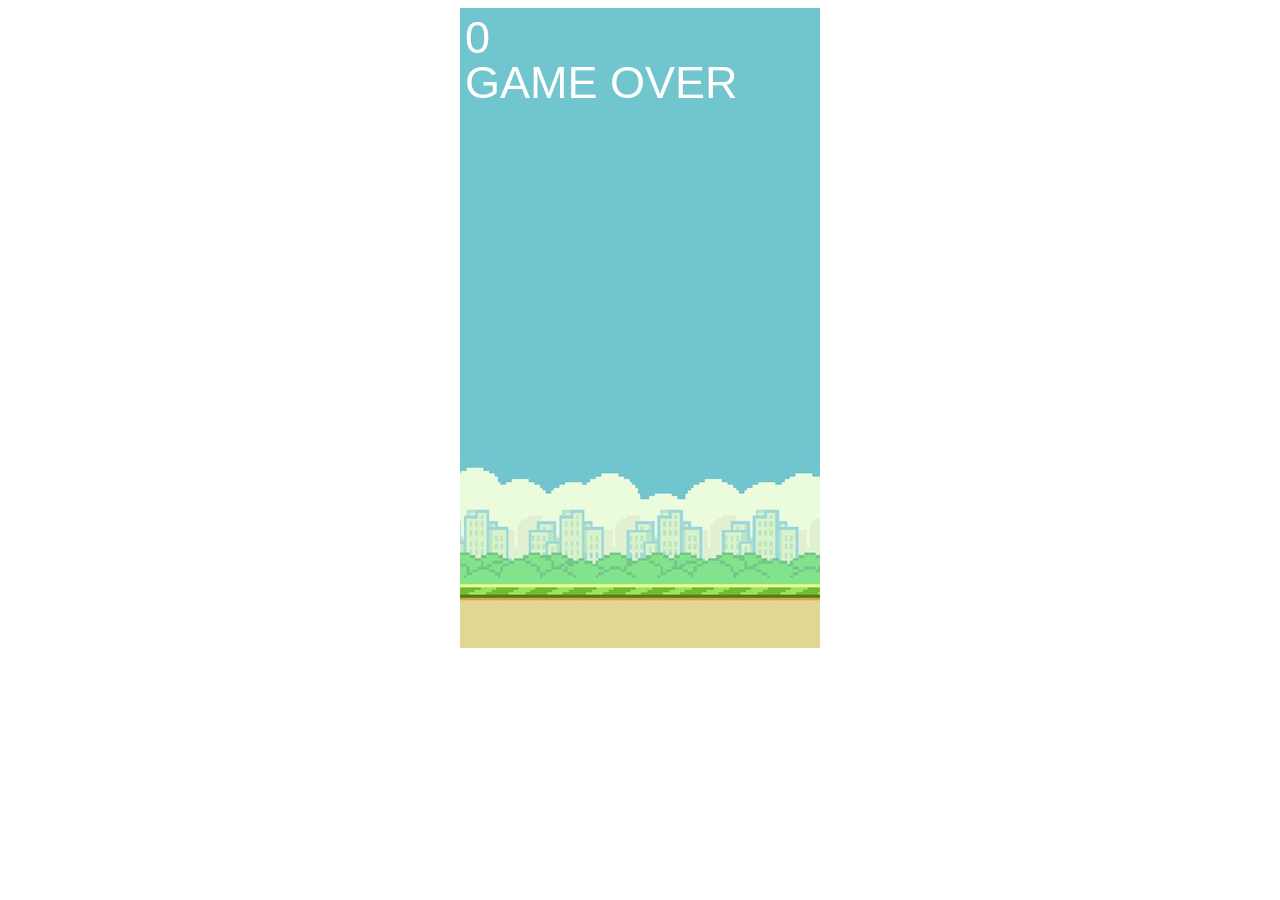
<file: 1 Drafts/flappy bird/index.html>
<!DOCTYPE html>
<html>
    <head>
        <meta charset="UTF-8">
        <meta name="viewport", content="width=device-width, initial-scale=1.0">
        <title>Flappy Bird</title>
        <link rel="stylesheet" href="flappybird.css">
        <script src="flappybird.js"></script>
    </head>
    <body>
        <canvas id="board"></canvas>
    </body>
</html>
</file>
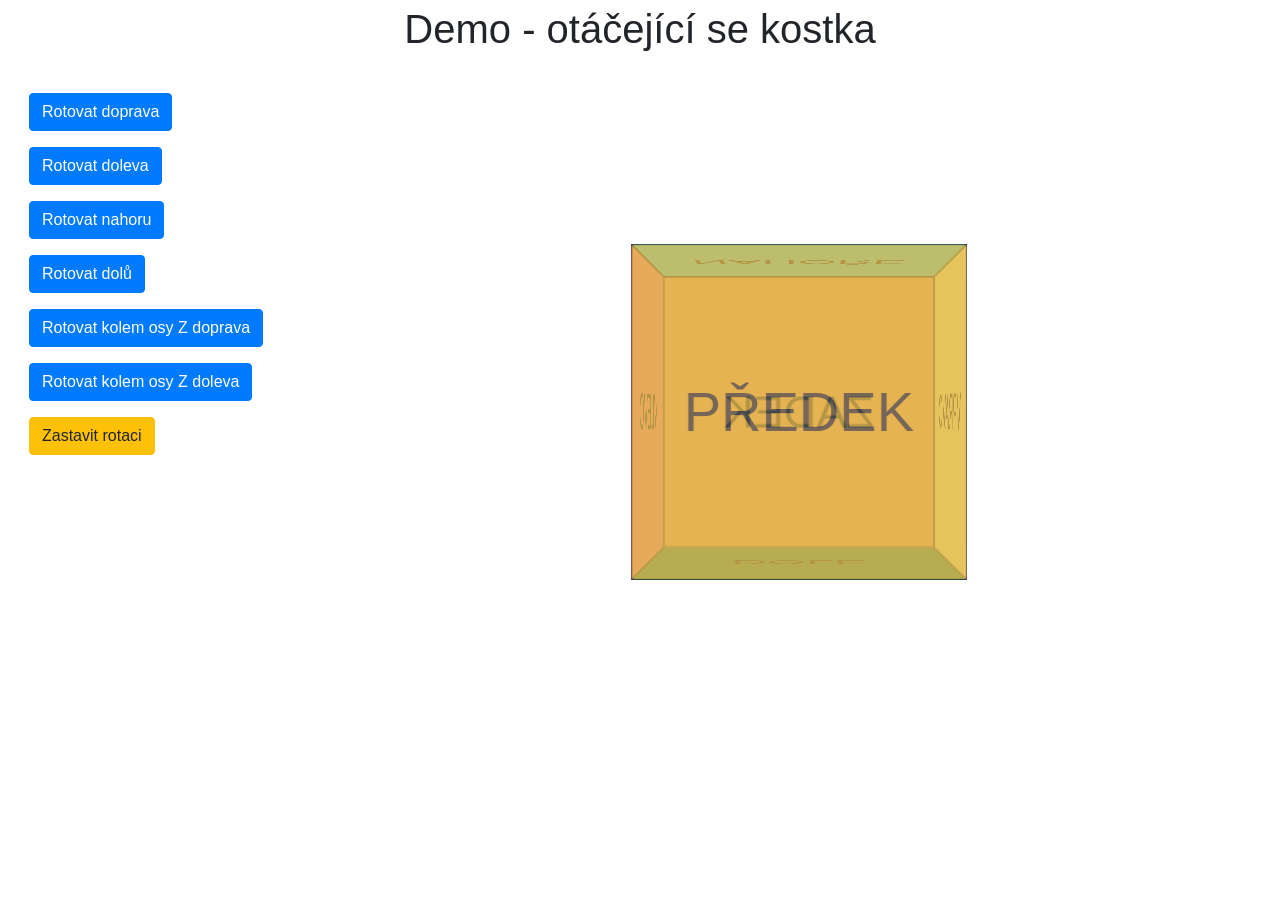
<file: 1 Drafts/rotating-cube-master/index.html>
<!DOCTYPE html>
<html lang="cs">

<head>
    <meta charset="UTF-8">
    <meta name="viewport" content="width=device-width, initial-scale=1.0">
    <title>Otáčející se kostka</title>
    <link rel="stylesheet" href="https://stackpath.bootstrapcdn.com/bootstrap/4.5.0/css/bootstrap.min.css"
        integrity="sha384-9aIt2nRpC12Uk9gS9baDl411NQApFmC26EwAOH8WgZl5MYYxFfc+NcPb1dKGj7Sk" crossorigin="anonymous">
    <link rel="stylesheet" href="styles.css">
</head>

<body>
    <div class="container-fluid">
        <h1 class="text-center">Demo - otáčející se kostka</h1>
        <div class="row">
            <div class="col-12 col-md-4 col-xl-3 pt-4 pl-3">
                <button class="btn btn-primary m-2" id="right">Rotovat doprava</button>
                <button class="btn btn-primary m-2" id="left">Rotovat doleva</button>
                <button class="btn btn-primary m-2" id="up">Rotovat nahoru</button>
                <button class="btn btn-primary m-2" id="down">Rotovat dolů</button>
                <button class="btn btn-primary m-2" id="z-axis-right">Rotovat kolem osy Z doprava</button>
                <button class="btn btn-primary m-2" id="z-axis-left">Rotovat kolem osy Z doleva</button>
                <button class="btn btn-warning m-2" id="stop">Zastavit rotaci</button>
            </div>
            <div class="col-12 col-md-8 col-xl-9 main-content">
                <div class="wrapper">
                    <div class="cube" id="cube">
                        <div class="face face-front">předek</div>
                        <div class="face face-back">zadek</div>
                        <div class="face face-top">nahoře</div>
                        <div class="face face-bottom">dole</div>
                        <div class="face face-right">vpravo</div>
                        <div class="face face-left">vlevo</div>
                    </div>
                </div>
            </div>
        </div>
    </div>
    <script src="rotations.js"></script>
</body>

</html>
</file>
<file: Magnifying Clip Blinds/style.css>
html, body{
    height:100%;
    margin:0px;
  }
  @keyframes clip1{
    0%{clip-path: polygon(0% -50%, 50% -50%, -50% 50%, -100% 50% );}
    100%{clip-path: polygon(150% 50%, 200% 50%, 100% 150%, 50% 150%);}
  }
  @keyframes clipa{
    0%{clip-path: polygon(-5% -55%, 55% -45%, -45% 55%, -95% 55% );}
    100%{clip-path: polygon(150% 50%, 200% 50%, 100% 150%, 50% 150%);}
  }
  @keyframes clip2{
    0%{clip-path: polygon(50% -50%, 100% -50%, 200% 50%, 150% 50%);}
    100%{clip-path: polygon(-100% 50%, -50% 50%, 50% 150%, 0% 150%);}
  }
  @keyframes clipb{
    0%{clip-path: polygon(40% -60%, 100% -50%, 190% 40%, 150% 50%);}
    100%{clip-path: polygon(-100% 50%, -50% 50%, 50% 150%, 0% 150%);}
  }
  @keyframes clip3{
    0%{clip-path: polygon(-100% -150%, -50% -150%, -150% -50%, -200% -50%);}
    100%{clip-path: polygon(150% 50%, 200% 50%, 100% 150%, 50% 150%);}
  }
  @keyframes clip4{
    0%{clip-path: polygon(150% -150%, 200% -150%, 300% -50%, 250% -50%);}
    100%{clip-path: polygon(-100% 50%, -50% 50%, 50% 150%, 0% 150%);}
  }
  .clip{
      position: fixed;
      width:100%;
      height:100%;
      background: url("2.jpg") no-repeat center;
      transform-origin:center;
  }
  #clip1 { animation:clip1 4s linear infinite; }
  #clipa {
      transform: scale(1.1,1.1);
      animation:clipa 9s linear infinite;  
  }
  #clip2 {
      transform: scale(1.12,1.12); 
      animation:clip2 5s linear infinite;  
  }
  #clipb {
      transform: scale(1.14,1.14);
      animation:clipb 4s linear infinite;  
  }
  #clip3 {
      transform: scale(1.15,1.15);
      animation:clip3 7s linear infinite;  
  }
  #clip4 {
      transform: scale(1.13,1.13);
      animation:clip4 6s linear infinite;  
  }
</file>
<file: Puzzle Game Outbound Frame/puzzle.css>
body {
    font-family: Arial, Helvetica, sans-serif;
    text-align: center;
}

#board {
    width: 356px;
    height: 356px;
    border: 2px solid purple;
    margin: 0 auto;
    display: flex;
    flex-wrap: wrap;
}

#board img {
    width: 87px;
    height: 87px;
    border: 0.2px solid #f3f1ff;
}


#pieces {
    width: 544px;
    height: 140px;
    border: 2px solid purple;
    margin: 0 auto;
    display: flex;
    flex-wrap: wrap;
}

#pieces img {
    width: 65px;
    height: 65px;
    border: 0.2px solid #f3f1ff;
}
</file>
<file: Reveal Hover Effects/styles.css>
/* scenes (the good stuff) */

@property --radius {
    syntax: '<percentage>';
    inherits: true;
    initial-value: -5%;
  }/* scenes (the good stuff) */

@property --radius {
    syntax: '<percentage>';
    inherits: true;
    initial-value: -5%;
  }
  
  @keyframes scene-transition {
    to { --radius: 105%; }
  }
  
  
  .scene-1, .scene-2 {
    position: absolute;
    inset: 0;
    background-size: cover;
  }
  
  .scene-1 {
    background-image: url(https://assets.codepen.io/77020/sw-iris-wipe-scene-1.jpg);
  }
  
  .scene-2 {
    background-image: url(https://assets.codepen.io/77020/sw-iris-wipe-scene-2.jpg);
    z-index: -1;
    -webkit-mask-image: radial-gradient(
      circle,
      #fff calc(var(--radius) - 5%),
      transparent calc(var(--radius) + 5%)
    );
  }
  
  .scenes:is(:hover, :focus) .scene-2 {
    z-index: 1;
    animation: scene-transition 2s linear forwards;
  }
  
  
  
  /* everything else */
  
  *, *::before, *::after {
    box-sizing: border-box;
  }
  
  body {
    min-height: 100vh;
    margin: 10px;
  }
  
 
  
  @keyframes scene-transition {
    to { --radius: 105%; }
  }
  
  .scenes {
    position: absolute;
  }
  
  .scene-1, .scene-2 {
    position: absolute;
    inset: 0;
    background-size: cover;
    height: 300px;
    width: 300px;
  }
  
  .scene-1 {
    background-image: url(1.png);

  }
  
  .scene-2 {
    background-image: url(2.jpg);
    z-index: -1;
    -webkit-mask-image: radial-gradient(
      circle,
      #fff calc(var(--radius) - 5%),
      transparent calc(var(--radius) + 5%)
    );
  }
  
  .scenes:is(:hover, :focus) .scene-2 {
    z-index: 1;
    animation: scene-transition 2s linear forwards;
  }
  
  .scene-title {
    position: absolute;
    max-width: 45%;
    margin: min(40px, 4vw);
    font-size: 1.25em;
  }
  
  .scene-1 .scene-title {
    top: 0;
    right: 0;
    color: #fff;
    text-align: right;
  }
  
  .scene-2 .scene-title {
    bottom: 0;
    left: 0;
    color: #fff;
    text-align: left;
  }
</file>
<file: 1 Drafts/flappy bird/flappybird.css>
body {
    font-family:'Courier New', Courier, monospace;
    text-align: center;
}

#board {
    /* background-color: skyblue; */
    background-image: url("./flappybirdbg.png");
}
</file>
<file: 1 Drafts/rotating-cube-master/styles.css>
html {
  box-sizing: border-box;
}
*,
::before,
::after {
  box-sizing: inherit;
}

:root {
  --cube-size: 300px;
  --cube-font: 50px;
  --cube-border: 1px;
  --cube-face-padding: calc(
    (var(--cube-size) - 2 * var(--cube-border) - var(--cube-font)) / 2
  );
}

body {
  margin: 5px;
}

.main-content {
  position: relative;
}

.wrapper {
  margin-top: 150px;
  position: absolute;
  top: 50%;
  left: 50%;
  perspective: 1400px;
}

.cube {
  position: relative;
  transform-style: preserve-3d;
  animation-name: none;
  animation-duration: 20s;
  animation-timing-function: linear;
  animation-iteration-count: infinite;
}

.face {
  width: var(--cube-size);
  height: var(--cube-size);
  position: absolute;
  border: var(--cube-border) solid black;
  font-size: var(--cube-font);
  line-height: 1;
  text-transform: uppercase;
  padding-top: var(--cube-face-padding);
  padding-bottom: var(--cube-face-padding);
  text-align: center;
  opacity: .6;
}

.face-front {
  transform: translateX(-150px) translateY(-150px) translateZ(150px);
  background: goldenrod;
}

.face-back {
  transform: translateX(-150px) translateY(-150px) translateZ(-150px) rotateY(180deg);
  background: sandybrown;
}

.face-top {
    transform: translateX(-150px) translateY(-300px) rotateX(90deg);
    background: mediumturquoise;
}

.face-bottom {
    transform: translateX(-150px) rotateX(-90deg);
    background: seagreen;
  }

  .face-right {
    transform: translateY(-150px) rotateY(90deg);
    background: khaki;
  }

  .face-left {
    transform: translateY(-150px) translateX(-300px) rotateY(-90deg);
    background: lightcoral;
  }


  @keyframes rotate-right {
    0% {
      transform: rotate3d(0, 0, 0, 0);
    }
    100% {
      transform: rotate3d(0, 1, 0, 360deg);
      ;
    }
  }

  
  @keyframes rotate-left {
    0% {
      transform: rotate3d(0, 0, 0, 0);
    }
    100% {
      transform: rotate3d(0, -1, 0, 360deg);
      ;
    }
  }

  @keyframes rotate-up {
    0% {
      transform: rotate3d(0, 0, 0, 0);
    }
    100% {
      transform: rotate3d(1, 0, 0, 360deg);
      ;
    }
  }

  @keyframes rotate-down {
    0% {
      transform: rotate3d(0, 0, 0, 0);
    }
    100% {
      transform: rotate3d(-1, 0, 0, 360deg);
      ;
    }
  }


  @keyframes rotate-z-right {
    0% {
      transform: rotate3d(0, 0, 0, 0);
    }
    100% {
      transform: rotate3d(0, 0, 1, 360deg);
      ;
    }
  }

  @keyframes rotate-z-left {
    0% {
      transform: rotate3d(0, 0, 0, 0);
    }
    100% {
      transform: rotate3d(0, 0, -1, 360deg);
      ;
    }
  }
</file>
